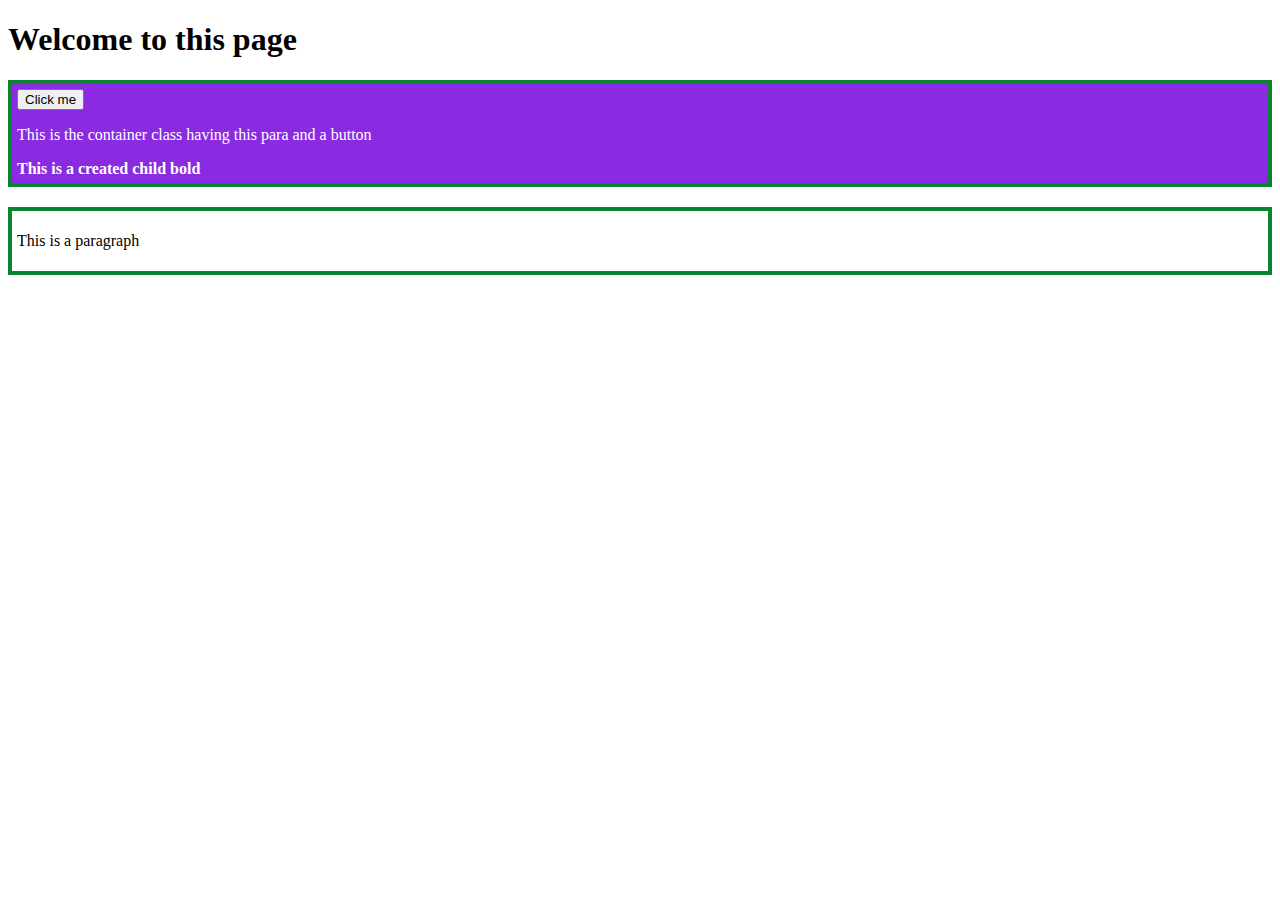
<file: index.html>
<!DOCTYPE html>
<html lang="en">

<head>
    <meta charset="UTF-8">
    <meta http-equiv="X-UA-Compatible" content="IE=edge">
    <meta name="viewport" content="width=device-width, initial-scale=1.0">
    <title>JavaScript Tutorial</title>
    <style>
        .container {
            border: 4px solid rgb(12, 131, 48);
            margin: 20px 0;
            background-color: rgb(255, 255, 255);
            padding: 5px;
        }

        .bg-primary {
            background-color: blueviolet;
        }

        .test-success {
            color: white;
        }

        .con {
            border: 4px solid rgb(131, 12, 32);
            margin: 20px 0;
            background-color: rgb(255, 255, 255);
            color: rgb(15, 15, 110)
        }
    </style>
</head>

<body>
    <h1>Welcome to this page</h1>
    <div id="firstContainer" class="container">
        <button id="click" onclick="clicked()">Click me</button>
        <p>This is the container class having this para and a button</p>
    </div>
    <div class="container">
        <p>This is a paragraph</p>
    </div>
    <script src="index.js"></script>
</body>

</html>
</file>
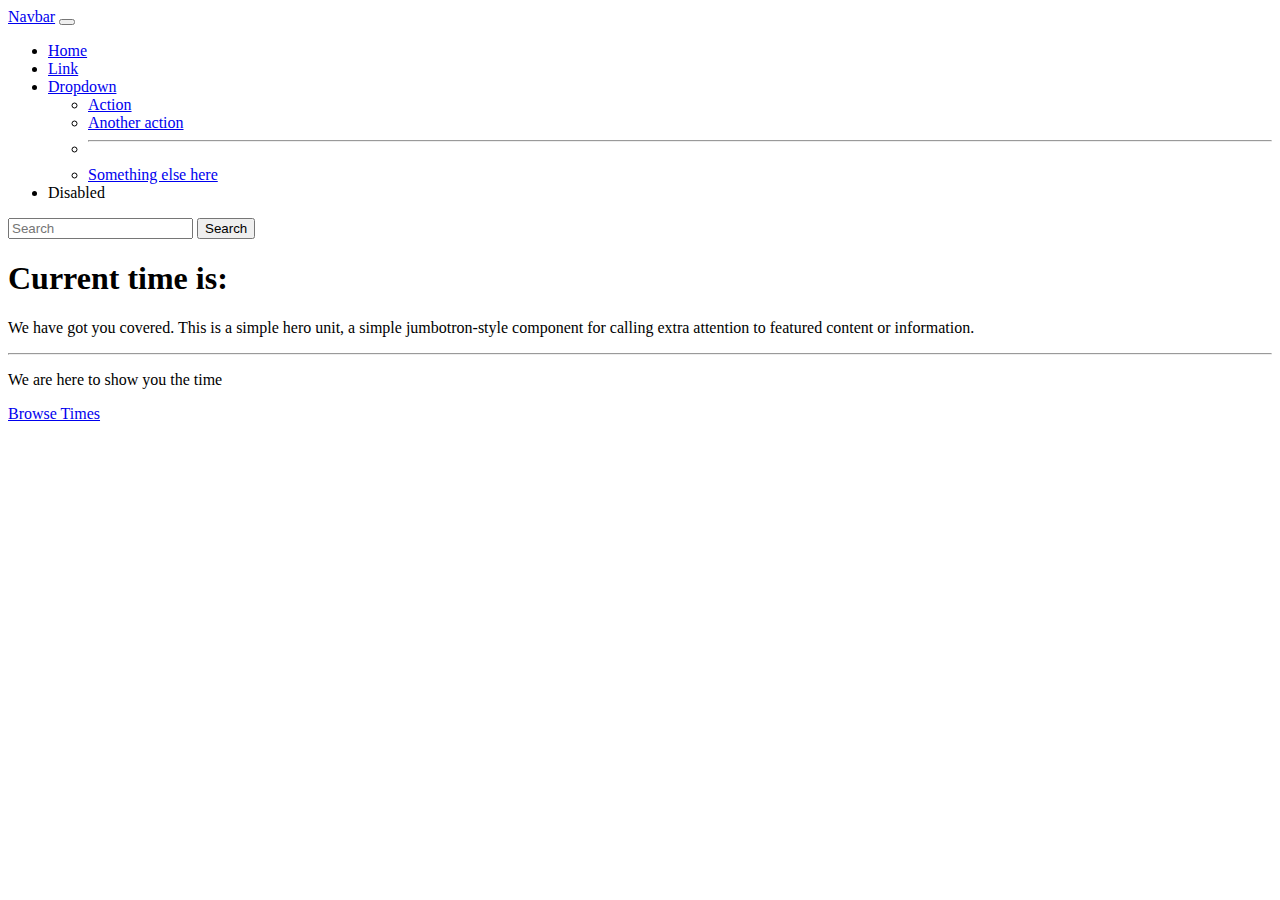
<file: project1Clock.html>
<!doctype html>
<html lang="en">

<head>
    <!-- Required meta tags -->
    <meta charset="utf-8">
    <meta name="viewport" content="width=device-width, initial-scale=1">

    <!-- Bootstrap CSS -->
    <link href="https://cdn.jsdelivr.net/npm/bootstrap@5.1.3/dist/css/bootstrap.min.css" rel="stylesheet"
        integrity="sha384-1BmE4kWBq78iYhFldvKuhfTAU6auU8tT94WrHftjDbrCEXSU1oBoqyl2QvZ6jIW3" crossorigin="anonymous">

    <title>Hello, world!</title>
    <script>
        let a;
        let time;
        let date;
        const options = { weekday: 'long', year: 'numeric', month: 'long', day: 'numeric' };
        setInterval(() => {
            a = new Date();
            time = a.getHours() + ':' + a.getMinutes() + ':' + a.getSeconds();
            date = a.toLocaleDateString(undefined, options);
            document.getElementById('time').innerHTML = time + ' <br>on ' + date;
        }, 1000);
    </script>
</head>

<body>
    <nav class="navbar navbar-expand-lg navbar-light bg-light">
        <div class="container-fluid">
            <a class="navbar-brand" href="#">Navbar</a>
            <button class="navbar-toggler" type="button" data-bs-toggle="collapse"
                data-bs-target="#navbarSupportedContent" aria-controls="navbarSupportedContent" aria-expanded="false"
                aria-label="Toggle navigation">
                <span class="navbar-toggler-icon"></span>
            </button>
            <div class="collapse navbar-collapse" id="navbarSupportedContent">
                <ul class="navbar-nav me-auto mb-2 mb-lg-0">
                    <li class="nav-item">
                        <a class="nav-link active" aria-current="page" href="#">Home</a>
                    </li>
                    <li class="nav-item">
                        <a class="nav-link" href="#">Link</a>
                    </li>
                    <li class="nav-item dropdown">
                        <a class="nav-link dropdown-toggle" href="#" id="navbarDropdown" role="button"
                            data-bs-toggle="dropdown" aria-expanded="false">
                            Dropdown
                        </a>
                        <ul class="dropdown-menu" aria-labelledby="navbarDropdown">
                            <li><a class="dropdown-item" href="#">Action</a></li>
                            <li><a class="dropdown-item" href="#">Another action</a></li>
                            <li>
                                <hr class="dropdown-divider">
                            </li>
                            <li><a class="dropdown-item" href="#">Something else here</a></li>
                        </ul>
                    </li>
                    <li class="nav-item">
                        <a class="nav-link disabled">Disabled</a>
                    </li>
                </ul>
                <form class="d-flex">
                    <input class="form-control me-2" type="search" placeholder="Search" aria-label="Search">
                    <button class="btn btn-outline-success" type="submit">Search</button>
                </form>
            </div>
        </div>
    </nav>

    <div class="container my-4">
        <div class="jumbotron">
            <h1 class="display-4">Current time is: <span id="time"></span></h1>
            <p class="lead">We have got you covered. This is a simple hero unit, a simple jumbotron-style component for
                calling extra attention
                to featured content or information.</p>
            <hr class="my-4">
            <p>We are here to show you the time</p>
            <p class="lead">
                <a class="btn btn-primary btn-lg" href="#" role="button">Browse Times</a>
            </p>
        </div>
    </div>

    <!-- Optional JavaScript; choose one of the two! -->

    <!-- Option 1: Bootstrap Bundle with Popper -->
    <script src="https://cdn.jsdelivr.net/npm/bootstrap@5.1.3/dist/js/bootstrap.bundle.min.js"
        integrity="sha384-ka7Sk0Gln4gmtz2MlQnikT1wXgYsOg+OMhuP+IlRH9sENBO0LRn5q+8nbTov4+1p"
        crossorigin="anonymous"></script>

    <!-- Option 2: Separate Popper and Bootstrap JS -->
    <!--
    <script src="https://cdn.jsdelivr.net/npm/@popperjs/core@2.10.2/dist/umd/popper.min.js" integrity="sha384-7+zCNj/IqJ95wo16oMtfsKbZ9ccEh31eOz1HGyDuCQ6wgnyJNSYdrPa03rtR1zdB" crossorigin="anonymous"></script>
    <script src="https://cdn.jsdelivr.net/npm/bootstrap@5.1.3/dist/js/bootstrap.min.js" integrity="sha384-QJHtvGhmr9XOIpI6YVutG+2QOK9T+ZnN4kzFN1RtK3zEFEIsxhlmWl5/YESvpZ13" crossorigin="anonymous"></script>
    -->
</body>

</html>
</file>
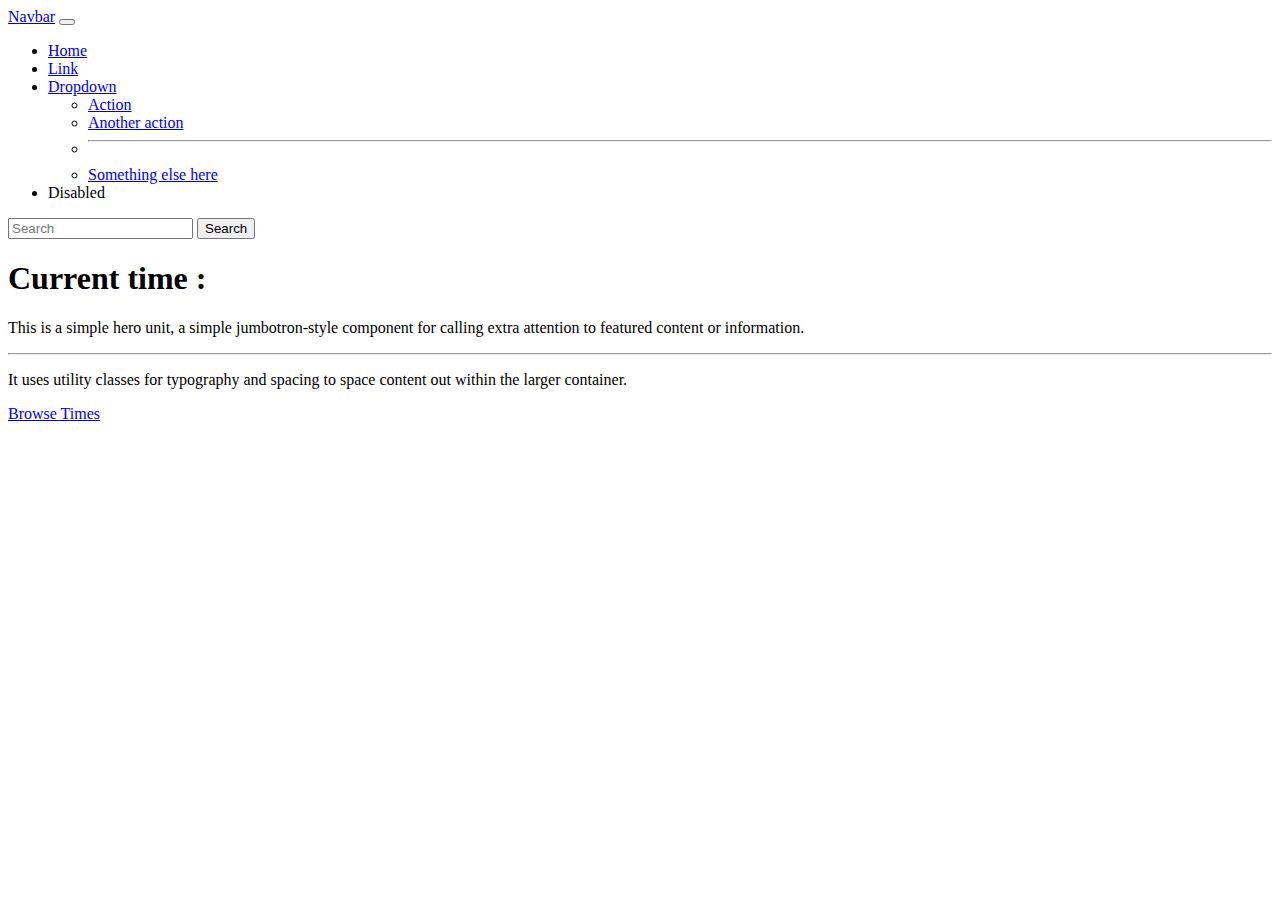
<file: project1ClockTry.html>
<!doctype html>
<html lang="en">

<head>
    <!-- Required meta tags -->
    <meta charset="utf-8">
    <meta name="viewport" content="width=device-width, initial-scale=1">

    <!-- Bootstrap CSS -->
    <link href="https://cdn.jsdelivr.net/npm/bootstrap@5.1.3/dist/css/bootstrap.min.css" rel="stylesheet"
        integrity="sha384-1BmE4kWBq78iYhFldvKuhfTAU6auU8tT94WrHftjDbrCEXSU1oBoqyl2QvZ6jIW3" crossorigin="anonymous">

    <title>Clock</title>
    <script>
        let dateObj;
        let time;
        let date;
        const options = { weekday: 'long', year: 'numeric', month: 'long', day: 'numeric' };
        setInterval(() => {
            dateObj = new Date();
            time = dateObj.getHours() + ':' + dateObj.getMinutes() + ':' + dateObj.getSeconds();
            date = dateObj.toLocaleDateString(undefined, options);
            document.getElementById('time').innerHTML = time + ' on ' + date;
        }, 1000);
    </script>
</head>

<body>
    <nav class="navbar navbar-expand-lg navbar-light bg-light">
        <div class="container-fluid">
            <a class="navbar-brand" href="#">Navbar</a>
            <button class="navbar-toggler" type="button" data-bs-toggle="collapse"
                data-bs-target="#navbarSupportedContent" aria-controls="navbarSupportedContent" aria-expanded="false"
                aria-label="Toggle navigation">
                <span class="navbar-toggler-icon"></span>
            </button>
            <div class="collapse navbar-collapse" id="navbarSupportedContent">
                <ul class="navbar-nav me-auto mb-2 mb-lg-0">
                    <li class="nav-item">
                        <a class="nav-link active" aria-current="page" href="#">Home</a>
                    </li>
                    <li class="nav-item">
                        <a class="nav-link" href="#">Link</a>
                    </li>
                    <li class="nav-item dropdown">
                        <a class="nav-link dropdown-toggle" href="#" id="navbarDropdown" role="button"
                            data-bs-toggle="dropdown" aria-expanded="false">
                            Dropdown
                        </a>
                        <ul class="dropdown-menu" aria-labelledby="navbarDropdown">
                            <li><a class="dropdown-item" href="#">Action</a></li>
                            <li><a class="dropdown-item" href="#">Another action</a></li>
                            <li>
                                <hr class="dropdown-divider">
                            </li>
                            <li><a class="dropdown-item" href="#">Something else here</a></li>
                        </ul>
                    </li>
                    <li class="nav-item">
                        <a class="nav-link disabled">Disabled</a>
                    </li>
                </ul>
                <form class="d-flex">
                    <input class="form-control me-2" type="search" placeholder="Search" aria-label="Search">
                    <button class="btn btn-outline-success" type="submit">Search</button>
                </form>
            </div>
        </div>
    </nav>

    <div class="container my-4">
        <div class="jumbotron">
            <h1 class="display-4">Current time : <span id="time"></span></h1>
            <p class="lead">This is a simple hero unit, a simple jumbotron-style component for calling extra attention
                to
                featured content or information.</p>
            <hr class="my-4">
            <p>It uses utility classes for typography and spacing to space content out within the larger container.</p>
            <p class="lead">
                <a class="btn btn-primary btn-lg" href="#" role="button">Browse Times</a>
            </p>
        </div>
    </div>



    <!-- Optional JavaScript; choose one of the two! -->

    <!-- Option 1: Bootstrap Bundle with Popper -->
    <script src="https://cdn.jsdelivr.net/npm/bootstrap@5.1.3/dist/js/bootstrap.bundle.min.js"
        integrity="sha384-ka7Sk0Gln4gmtz2MlQnikT1wXgYsOg+OMhuP+IlRH9sENBO0LRn5q+8nbTov4+1p"
        crossorigin="anonymous"></script>

    <!-- Option 2: Separate Popper and Bootstrap JS -->
    <!--
    <script src="https://cdn.jsdelivr.net/npm/@popperjs/core@2.10.2/dist/umd/popper.min.js" integrity="sha384-7+zCNj/IqJ95wo16oMtfsKbZ9ccEh31eOz1HGyDuCQ6wgnyJNSYdrPa03rtR1zdB" crossorigin="anonymous"></script>
    <script src="https://cdn.jsdelivr.net/npm/bootstrap@5.1.3/dist/js/bootstrap.min.js" integrity="sha384-QJHtvGhmr9XOIpI6YVutG+2QOK9T+ZnN4kzFN1RtK3zEFEIsxhlmWl5/YESvpZ13" crossorigin="anonymous"></script>
    -->
</body>

</html>
</file>
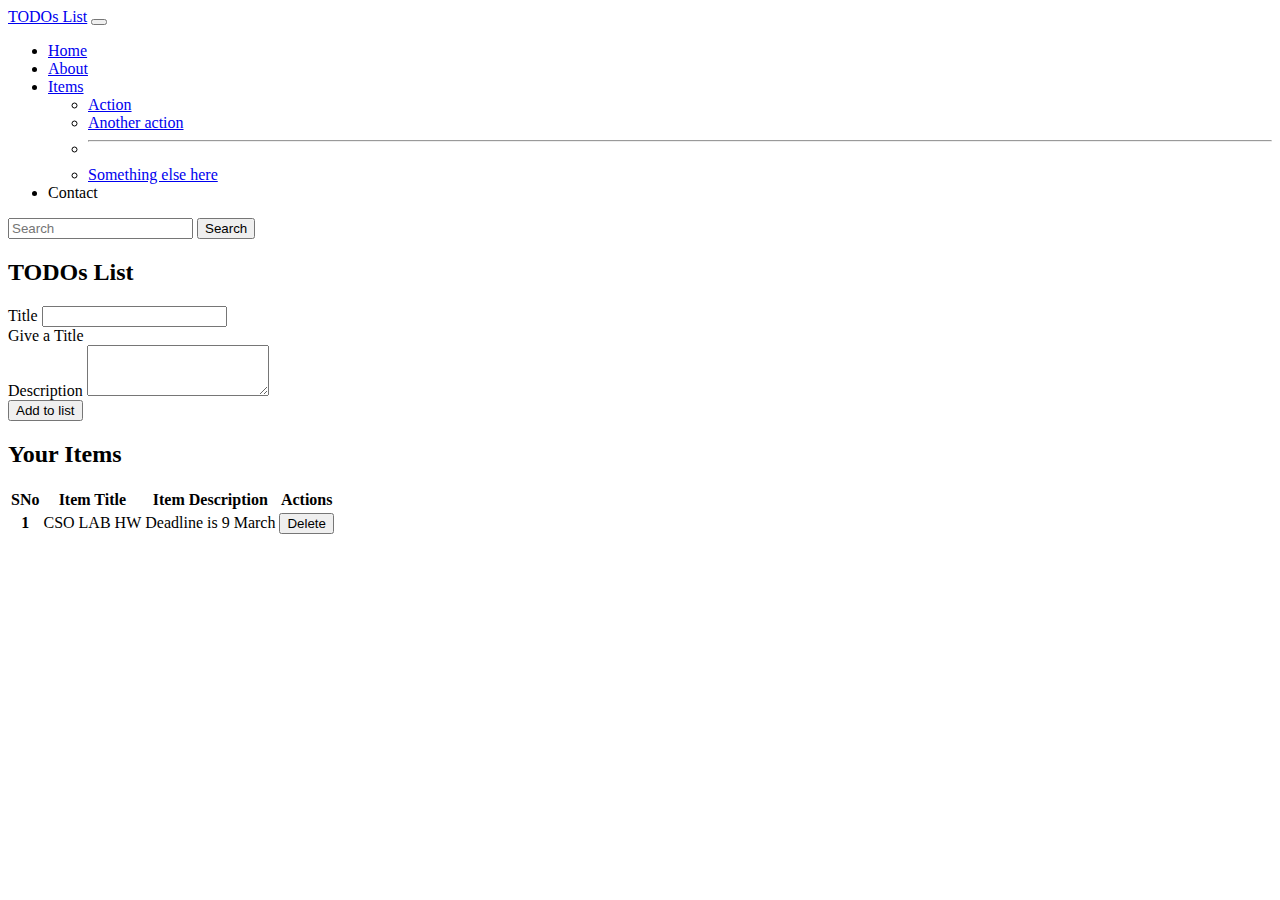
<file: project2To-DoList.html>
<!doctype html>
<html lang="en">

<head>
    <!-- Required meta tags -->
    <meta charset="utf-8">
    <meta name="viewport" content="width=device-width, initial-scale=1">

    <!-- Bootstrap CSS -->
    <link href="https://cdn.jsdelivr.net/npm/bootstrap@5.1.3/dist/css/bootstrap.min.css" rel="stylesheet"
        integrity="sha384-1BmE4kWBq78iYhFldvKuhfTAU6auU8tT94WrHftjDbrCEXSU1oBoqyl2QvZ6jIW3" crossorigin="anonymous">

    <title>TO-DO LIST</title>
</head>

<body>
    <nav class="navbar navbar-expand-lg navbar-dark bg-dark">
        <div class="container-fluid">
            <a class="navbar-brand" href="#">TODOs List</a>
            <button class="navbar-toggler" type="button" data-bs-toggle="collapse"
                data-bs-target="#navbarSupportedContent" aria-controls="navbarSupportedContent" aria-expanded="false"
                aria-label="Toggle navigation">
                <span class="navbar-toggler-icon"></span>
            </button>
            <div class="collapse navbar-collapse" id="navbarSupportedContent">
                <ul class="navbar-nav me-auto mb-2 mb-lg-0">
                    <li class="nav-item">
                        <a class="nav-link active" aria-current="page" href="#">Home</a>
                    </li>
                    <li class="nav-item">
                        <a class="nav-link" href="#">About</a>
                    </li>
                    <li class="nav-item dropdown">
                        <a class="nav-link dropdown-toggle" href="#" id="navbarDropdown" role="button"
                            data-bs-toggle="dropdown" aria-expanded="false">
                            Items
                        </a>
                        <ul class="dropdown-menu" aria-labelledby="navbarDropdown">
                            <li><a class="dropdown-item" href="#">Action</a></li>
                            <li><a class="dropdown-item" href="#">Another action</a></li>
                            <li>
                                <hr class="dropdown-divider">
                            </li>
                            <li><a class="dropdown-item" href="#">Something else here</a></li>
                        </ul>
                    </li>
                    <li class="nav-item">
                        <a class="nav-link">Contact</a>
                    </li>
                </ul>
                <form class="d-flex">
                    <input class="form-control me-2" type="search" placeholder="Search" aria-label="Search">
                    <button class="btn btn-outline-success" type="submit">Search</button>
                </form>
            </div>
        </div>
    </nav>

    <div class="container my-4">
        <h2 class="text-center">TODOs List</h2>
        <div class="mb-3">
            <label for="title" class="form-label">Title</label>
            <input type="text" class="form-control" id="title" aria-describedby="emailHelp">
            <div id="emailHelp" class="form-text">Give a Title</div>
        </div>
        <div class="mb-3">
            <label for="description" class="form-label">Description</label>
            <textarea class="form-control" id="description" rows="3"></textarea>
        </div>
        <button type="submit" id="add" class="btn btn-primary">Add to list</button>
        <div id="items" class="my-4">
            <h2>Your Items</h2>
            <table class="table">
                <thead>
                    <tr>
                        <th scope="col">SNo</th>
                        <th scope="col">Item Title</th>
                        <th scope="col">Item Description</th>
                        <th scope="col">Actions</th>
                    </tr>
                </thead>
                <tbody>
                    <tr>
                        <th scope="row">1</th>
                        <td>CSO LAB HW</td>
                        <td>Deadline is 9 March</td>
                        <td><button class="btn btn-primary">Delete</button></td>
                    </tr>
                </tbody>
            </table>
        </div>
    </div>

    <!-- Optional JavaScript; choose one of the two! -->

    <!-- Option 1: Bootstrap Bundle with Popper -->
    <script src="https://cdn.jsdelivr.net/npm/bootstrap@5.1.3/dist/js/bootstrap.bundle.min.js"
        integrity="sha384-ka7Sk0Gln4gmtz2MlQnikT1wXgYsOg+OMhuP+IlRH9sENBO0LRn5q+8nbTov4+1p"
        crossorigin="anonymous"></script>
    <script>
        add = document.getElementById("add");
        add.addEventListener("click", () => {
            console.log("Updating List...");
        })
    </script>

</body>

</html>
</file>
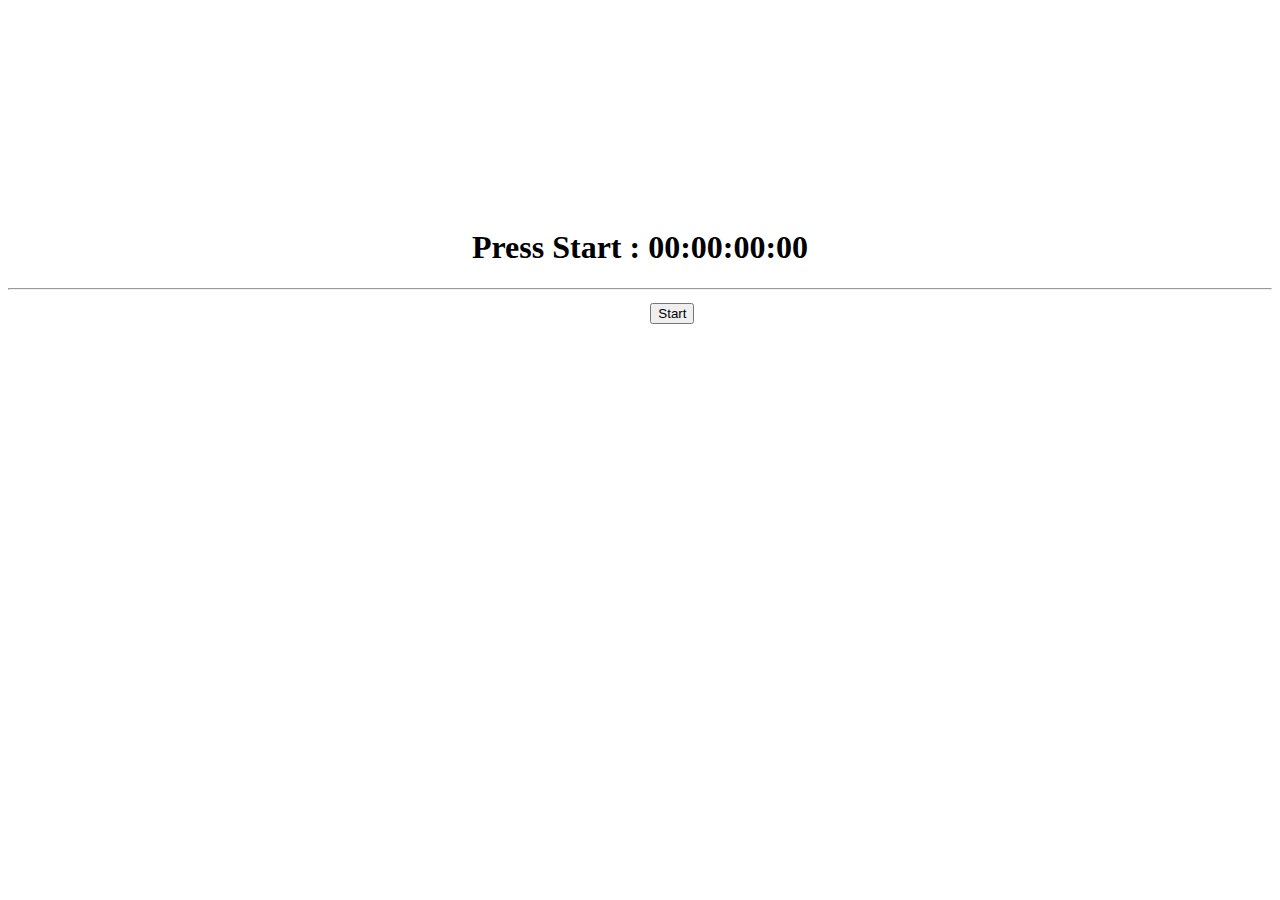
<file: projectStopWatch.html>
<!doctype html>
<html lang="en">

<head>
    <!-- Required meta tags -->
    <meta charset="utf-8">
    <meta name="viewport" content="width=device-width, initial-scale=1">

    <!-- Bootstrap CSS -->
    <link href="https://cdn.jsdelivr.net/npm/bootstrap@5.1.3/dist/css/bootstrap.min.css" rel="stylesheet"
        integrity="sha384-1BmE4kWBq78iYhFldvKuhfTAU6auU8tT94WrHftjDbrCEXSU1oBoqyl2QvZ6jIW3" crossorigin="anonymous">

    <title>StopWatch</title>
    <style>
        .container {
            padding-top: 200px;
            text-align: center;
        }
    </style>
</head>

<body>
    <div class="container">
        <div class="jumbotron">
            <h1 id="rhime" class="display-4">Press Start : 00:00:00:00</h1>
            <!-- <p class="lead">This is a simple hero unit, a simple jumbotron-style component for calling extra attention
                to featured content or information.</p> -->
            <hr class="my-4">
            <!-- <p>It uses utility classes for typography and spacing to space content out within the larger container.</p> -->
            <button class="btn btn-primary btn-lg" id='reset-button' onclick="clickedReset()" href="#" role="button"
                style="visibility: hidden; margin: 5px;">Reset</button>

            <button class="btn btn-primary btn-lg" id='button' onclick="clickedStart()" role="button">Start</button>
        </div>
    </div>

    <!-- Optional JavaScript; choose one of the two! -->

    <!-- Option 1: Bootstrap Bundle with Popper -->
    <script src="https://cdn.jsdelivr.net/npm/bootstrap@5.1.3/dist/js/bootstrap.bundle.min.js"
        integrity="sha384-ka7Sk0Gln4gmtz2MlQnikT1wXgYsOg+OMhuP+IlRH9sENBO0LRn5q+8nbTov4+1p"
        crossorigin="anonymous"></script>

    <script src="projectStopWatch.js"></script>

    <!-- Option 2: Separate Popper and Bootstrap JS -->
    <!--
    <script src="https://cdn.jsdelivr.net/npm/@popperjs/core@2.10.2/dist/umd/popper.min.js" integrity="sha384-7+zCNj/IqJ95wo16oMtfsKbZ9ccEh31eOz1HGyDuCQ6wgnyJNSYdrPa03rtR1zdB" crossorigin="anonymous"></script>
    <script src="https://cdn.jsdelivr.net/npm/bootstrap@5.1.3/dist/js/bootstrap.min.js" integrity="sha384-QJHtvGhmr9XOIpI6YVutG+2QOK9T+ZnN4kzFN1RtK3zEFEIsxhlmWl5/YESvpZ13" crossorigin="anonymous"></script>
    -->
</body>

</html>
</file>
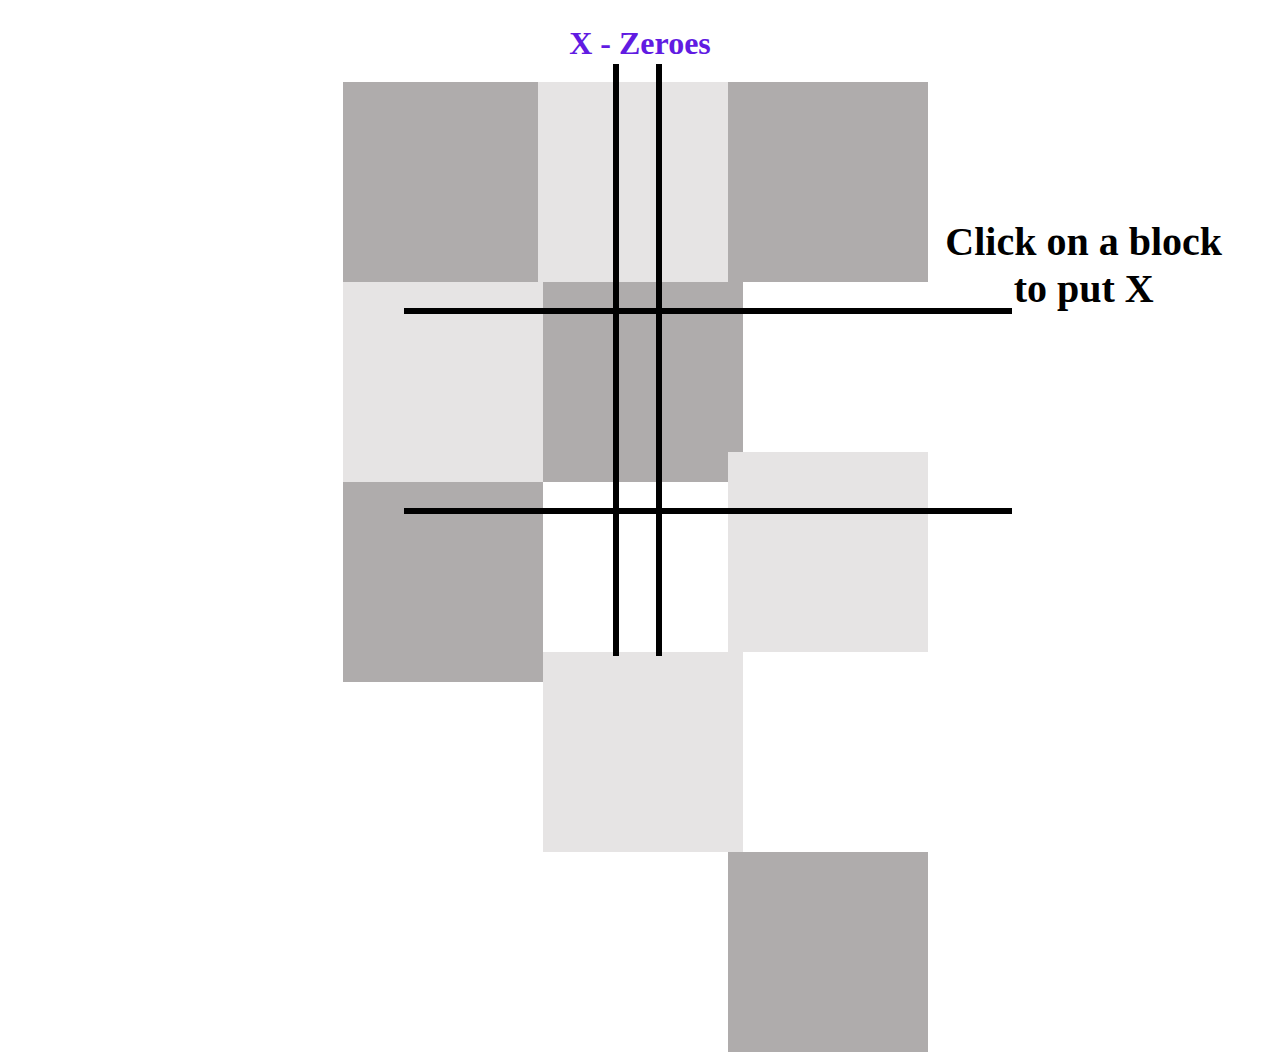
<file: projectXZeroes.html>
<!doctype html>
<html lang="en">

<head>
    <!-- Required meta tags -->
    <meta charset="utf-8">
    <meta name="viewport" content="width=device-width, initial-scale=1">

    <!-- Bootstrap CSS -->
    <link href="https://cdn.jsdelivr.net/npm/bootstrap@5.1.3/dist/css/bootstrap.min.css" rel="stylesheet"
        integrity="sha384-1BmE4kWBq78iYhFldvKuhfTAU6auU8tT94WrHftjDbrCEXSU1oBoqyl2QvZ6jIW3" crossorigin="anonymous">

    <title>X - Zeroes</title>
    <style>
        .leftbox {
            block-size: 200px;
            margin-left: 26.5%;
            float: left;
            width: 200px;
            height: 200px;
            text-align: center;
            font-size: 120px;
        }

        .middlebox {
            block-size: 200px;
            margin-right: 0%;
            float: left;
            width: 200px;
            height: 200px;
            text-align: center;
            font-size: 120px;
        }

        .rightbox {
            block-size: 200px;
            margin-right: 27.2%;
            float: right;
            width: 200px;
            height: 200px;
            text-align: center;
            font-size: 120px;
        }

        .topbox {
            margin-top: -230px;
        }

        .midbox {
            margin-top: -30px;
        }

        .vl {
            border-left: 6px solid rgb(0, 0, 0);
            height: 74ch;
            position: absolute;
            margin-left: -3px;
            top: 8ch;
        }

        .hl {
            border-top: 6px solid rgb(0, 0, 0);
            width: 76ch;
            position: absolute;
            left: 50.5ch;
        }

        .winner {
            background: rgb(255, 255, 255);
            color: rgb(0, 0, 0);
            float: right;
            margin-left: 900px;
            margin-right: 50px;
            margin-top: 130px;
            text-align: center;
            font-size: 40px;
        }

        .button {
            background: rgb(27, 10, 180);
            color: rgb(19, 199, 49);
            float: right;
            size: 100px;
            margin-top: -240px;
            margin-left: 900px;
            margin-right: 120px;
            text-align: center;
            font-size: 30px;
            visibility: hidden;
        }
    </style>
</head>

<body>
    <h1 style="text-align:center;padding: 4px;color: rgb(97, 27, 226);"><b>X - Zeroes</b></h1>

    <div class="winner" id="winning-statement"><b>Click on a block<br>to put X</b></div>
    <div class="container" style="block-size: 66ch; ">
        <div class="con00 leftbox topbox" style="background: rgb(175, 172, 172);" onclick="putCh(2)"></div>
        <div class="con01 middlebox topbox" style="background: rgb(230, 228, 228);margin-left: 41.90%;"
            onclick="putCh(3)"></div>
        <div class="con02 rightbox topbox" style="background: rgb(175, 172, 172);" onclick="putCh(4)"></div>
        <div class="con10 leftbox midbox" style="background: rgb(230, 228, 228);" onclick="putCh(5)"></div>
        <div class="con11 middlebox midbox" style="background: rgb(175, 172, 172);" onclick="putCh(6)"></div>
        <div class="con12 rightbox midbox" style="background: rgb(230, 228, 228);" onclick="putCh(7)"></div>
        <div class="con20 leftbox" style="background: rgb(175, 172, 172);" onclick="putCh(8)"></div>
        <div class="con21 middlebox" style="background: rgb(230, 228, 228);" onclick="putCh(9)"></div>
        <div class="con22 rightbox" style="background: rgb(175, 172, 172);" onclick="putCh(10)"></div>
        <div class="vl" style="left: 77ch"></div>
        <div class="hl" style="margin-top: 220px;"></div>
        <div class="vl" style="right: 77.3ch"></div>
        <div class="hl" style="margin-top: 420px;"></div>
    </div>
    <button class="button" id="start-button" onclick="startAgain()"><b>Start Again</b></button>

    <!-- Optional JavaScript; choose one of the two! -->

    <!-- Option 1: Bootstrap Bundle with Popper -->
    <script src="https://cdn.jsdelivr.net/npm/bootstrap@5.1.3/dist/js/bootstrap.bundle.min.js"
        integrity="sha384-ka7Sk0Gln4gmtz2MlQnikT1wXgYsOg+OMhuP+IlRH9sENBO0LRn5q+8nbTov4+1p"
        crossorigin="anonymous"></script>

    <script src="projectXZeroes.js"></script>

    <!-- Option 2: Separate Popper and Bootstrap JS -->
    <!--
    <script src="https://cdn.jsdelivr.net/npm/@popperjs/core@2.10.2/dist/umd/popper.min.js" integrity="sha384-7+zCNj/IqJ95wo16oMtfsKbZ9ccEh31eOz1HGyDuCQ6wgnyJNSYdrPa03rtR1zdB" crossorigin="anonymous"></script>
    <script src="https://cdn.jsdelivr.net/npm/bootstrap@5.1.3/dist/js/bootstrap.min.js" integrity="sha384-QJHtvGhmr9XOIpI6YVutG+2QOK9T+ZnN4kzFN1RtK3zEFEIsxhlmWl5/YESvpZ13" crossorigin="anonymous"></script>
    -->
</body>

</html>
</file>
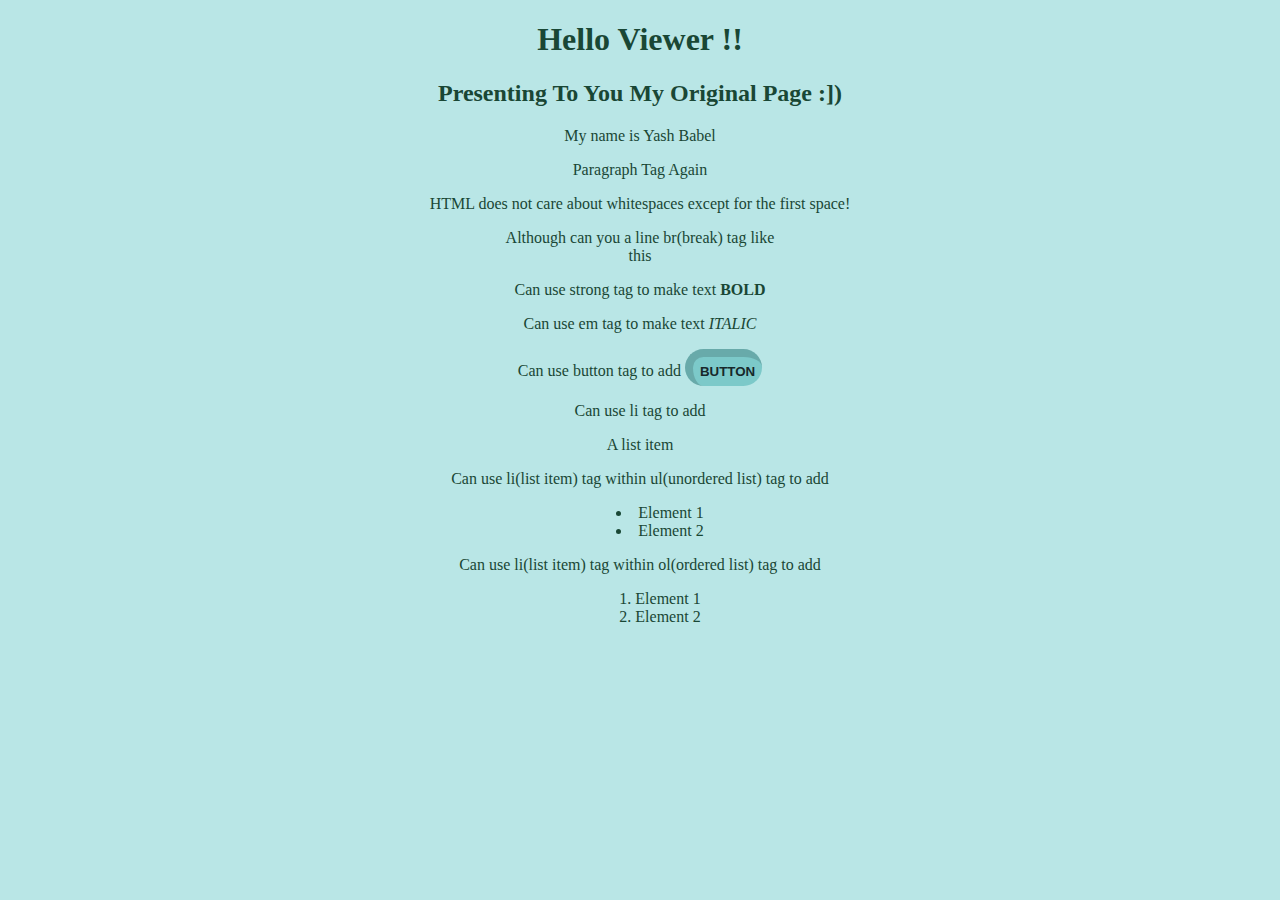
<file: trial.html>
<!DOCTYPE html>

<!-- <img height="300"/> -->

<html>

<head>
    <title>My Page!</title>
    <!-- My Page! -->
    <style>
        body {
            background-color: rgb(185, 230, 230);
            color: rgb(25, 71, 53);
            font-family: cursive;
            text-align: center;
        }

        button {
            background-color: rgb(124, 201, 201);
            color: rgb(23, 40, 43);
            border-radius: 24px;
            border-width: 8px;
            border-color: rgb(104, 170, 170);
            border-bottom: 10px;
            border-right: 10px;
            font-weight: bold;
            font-family: 'Gill Sans', 'Gill Sans MT', Calibri, 'Trebuchet MS', sans-serif;
            padding: 7px;
        }

        ul {
            text-align: center;
            list-style-position: inside;
        }

        ol {
            text-align: center;
            list-style-position: inside;
        }
    </style>
</head>

<body>
    <h1>Hello Viewer !!</h1>
    <h2>Presenting To You My Original Page :])</h2>

    <p>My name is Yash Babel <br></p>
    <p>Paragraph Tag Again</p>
    <p>HTML does not care about whitespaces except for the first space!</p>
    <p>Although can you a line br(break) tag like <br> this </p>
    <p>Can use strong tag to make text <strong>BOLD</strong></p>
    <p>Can use em tag to make text <em>ITALIC</em></p>
    <p> Can use button tag to add <button>BUTTON</button></p>
    <p> Can use li tag to add <li>A list item</li>
    <p> Can use li(list item) tag within ul(unordered list) tag to add
    <ul>
        <li>Element 1</li>
        <li>Element 2</li>
    </ul>
    </p>
    <p> Can use li(list item) tag within ol(ordered list) tag to add
    <ol>
        <li>Element 1</li>
        <li>Element 2</li>
    </ol>
    </p>
</body>

</html>
</file>
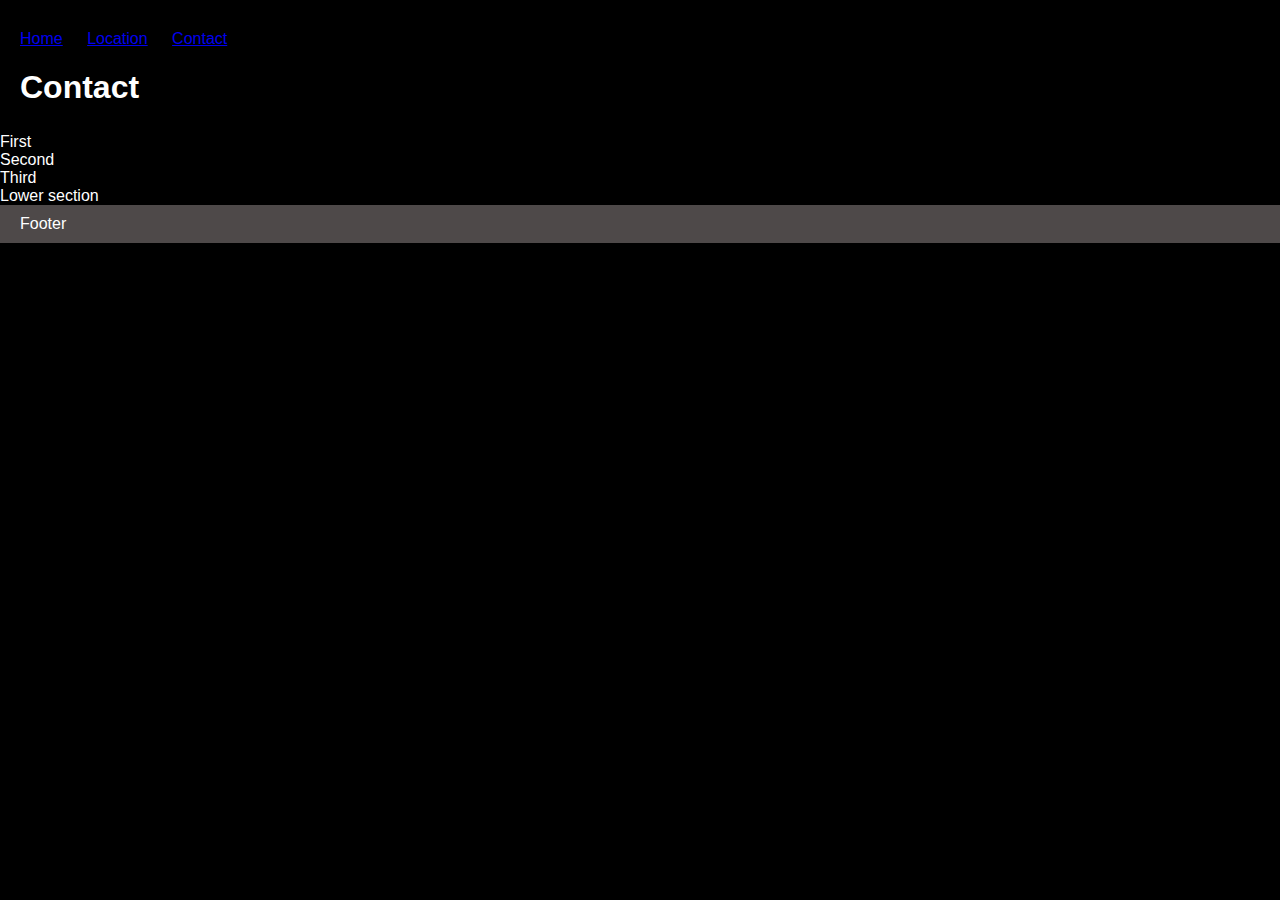
<file: pages/contact.html>
<!DOCTYPE html>

<head>
    <title>MY Page!</title>
    <link rel="stylesheet" href="styles.css">
</head>

<body>
    <header>
        <nav>
            <ul>
                <li><a href="home.html">Home</a></li>
                <li><a href="location.html">Location</a></li>
                <li><a href="contact.html">Contact</a></li>
            </ul>
        </nav>
        <h1>Contact</h1>
    </header>
    <section>
        <div>First</div>
        <div>Second</div>
        <div>Third</div>
    </section>
    <section>Lower section</section>
    <footer>Footer</footer>

</body>

</html>
</file>
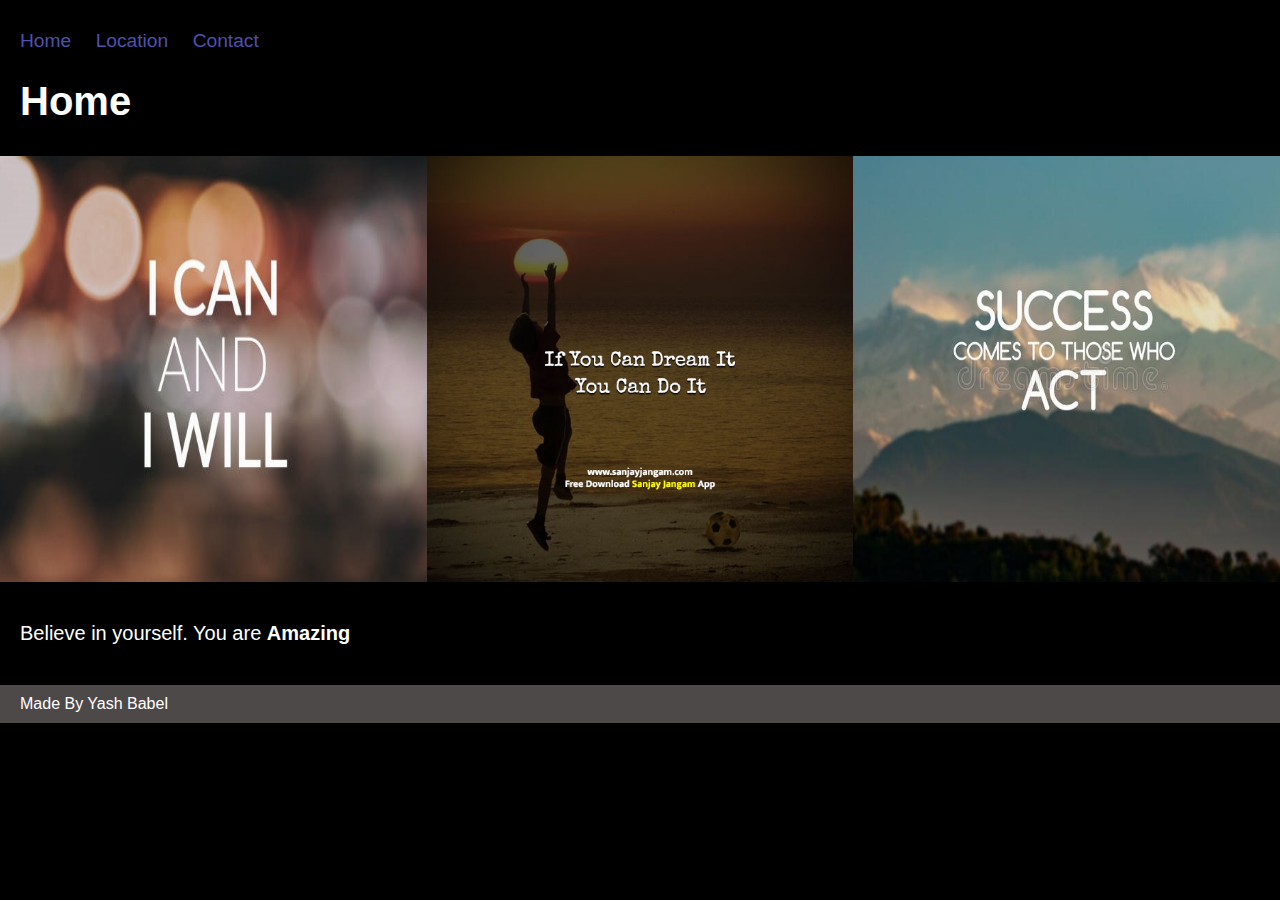
<file: pages/home.html>
<!DOCTYPE html>

<head>
    <title>MY Page!</title>
    <link rel="stylesheet" href="styles.css">
</head>

<body>
    <header>
        <nav>
            <ul>
                <li><a href="home.html" class="nav-ele">Home</a></li>
                <li><a href="location.html" class="nav-ele">Location</a></li>
                <li><a href="contact.html" class="nav-ele">Contact</a></li>
            </ul>
        </nav>
        <h1 class="page-name">Home</h1>
    </header>
    <section class="Upper">
        <img src="1.jpg" alt="first">
        <img src="2.jpg" alt="second">
        <img src="3.jpg" alt="third">
    </section>
    <section class="Lower">
        <p>Believe in yourself. You are <strong>Amazing</strong></p>
    </section>
    <footer>Made By Yash Babel</footer>

</body>

</html>
</file>
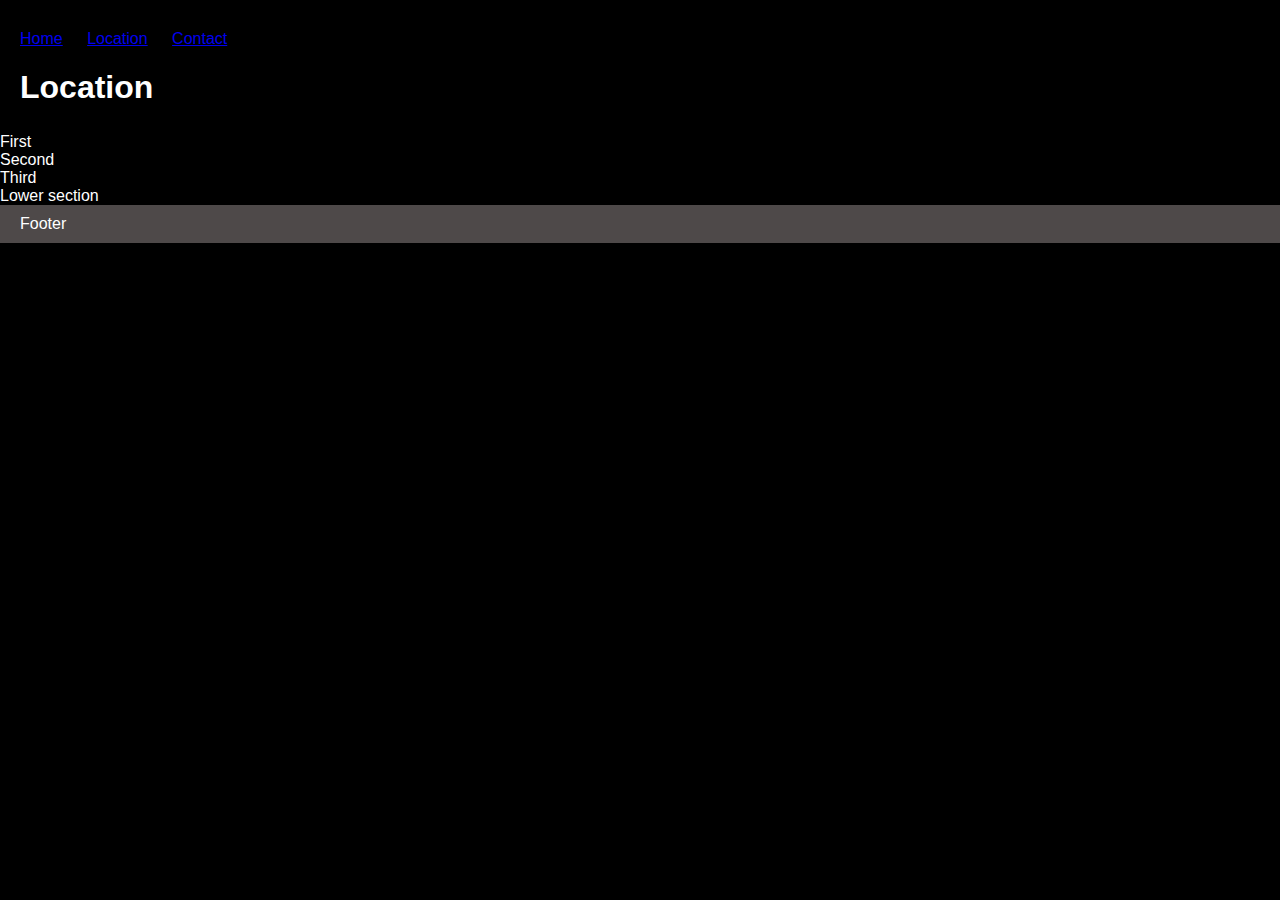
<file: pages/location.html>
<!DOCTYPE html>

<head>
    <title>MY Page!</title>
    <link rel="stylesheet" href="styles.css">
</head>

<body>
    <header>
        <nav>
            <ul>
                <li><a href="home.html">Home</a></li>
                <li><a href="location.html">Location</a></li>
                <li><a href="contact.html">Contact</a></li>
            </ul>
        </nav>
        <h1>Location</h1>
    </header>
    <section>
        <div>First</div>
        <div>Second</div>
        <div>Third</div>
    </section>
    <section>Lower section</section>
    <footer>Footer</footer>

</body>

</html>
</file>
<file: pages/styles.css>
body {
    background-color: black;
    color: white;
    /* text-align: center; */
    margin: 0;
    padding: 0;
    font-family: 'Trebuchet MS', 'Lucida Sans Unicode', 'Lucida Grande', 'Lucida Sans', Arial, sans-serif;
}

header {
    /* background-color: black; */
    /* margin: 5px 0px; */
    padding: 30px 0px 5px 20px;
}

.page-name {
    font-size: 40px;
}

.nav-ele {
    font-size: larger;
    text-decoration: none;
    color: rgb(80, 80, 173);
}

a:hover {
    text-decoration: underline;
}

ul {
    margin: 0;
    padding: 0;
    list-style-type: none;
}

li {
    /* background-color: red; */
    display: inline-block;
    margin-right: 20px;
}

img {
    transition: transform .2s;
}

img:hover {
    transform: scale(1.2);
}

.Upper {
    /* background-color: blue; */
    display: flex;
    flex-direction: row;
    text-align: center;
}

.Upper img {
    width: 33.33%;
    /* padding: 60px 0; */
    font-size: 70px;
}

.Lower {
    /* background-color: black; */
    padding: 20px 20px;
    font-size: 20px;
}

footer {
    background-color: rgb(78, 73, 73);
    /* margin: 5px 0px; */
    padding: 10px 10px 10px 20px;
}
</file>
